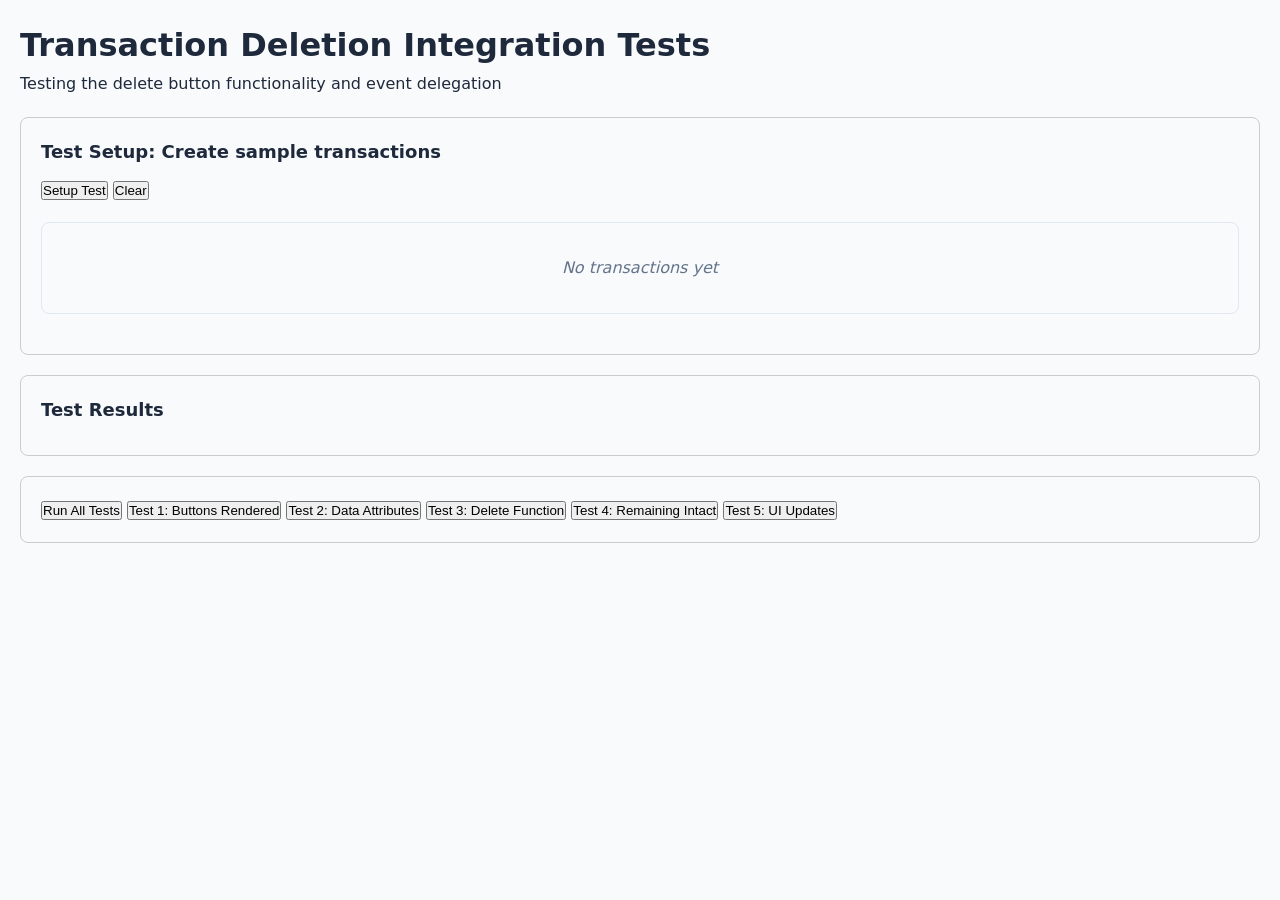
<file: tests/deletion.integration.test.html>
<!DOCTYPE html>
<html lang="en">
<head>
    <meta charset="UTF-8">
    <meta name="viewport" content="width=device-width, initial-scale=1.0">
    <title>Transaction Deletion Integration Tests</title>
    <link rel="stylesheet" href="../css/styles.css">
    <style>
        body {
            padding: 20px;
            font-family: system-ui;
        }
        .test-section {
            margin: 20px 0;
            padding: 20px;
            border: 1px solid #ccc;
            border-radius: 8px;
        }
        .test-title {
            font-weight: bold;
            font-size: 18px;
            margin-bottom: 10px;
        }
        .test-result {
            padding: 10px;
            margin: 10px 0;
            border-radius: 4px;
        }
        .test-pass {
            background-color: #d4edda;
            color: #155724;
            border: 1px solid #c3e6cb;
        }
        .test-fail {
            background-color: #f8d7da;
            color: #721c24;
            border: 1px solid #f5c6cb;
        }
        #transaction-list {
            margin: 20px 0;
        }
        .transactions__item {
            display: flex;
            justify-content: space-between;
            align-items: center;
            padding: 12px;
            border-bottom: 1px solid #e2e8f0;
            background: #f8fafc;
            margin: 5px 0;
        }
        .transactions__item-info {
            flex: 1;
        }
        .transactions__item-delete {
            display: flex;
            align-items: center;
            justify-content: center;
            width: 36px;
            height: 36px;
            padding: 0;
            background-color: transparent;
            border: 1px solid #e2e8f0;
            border-radius: 4px;
            cursor: pointer;
            margin-left: 10px;
        }
        .transactions__item-delete:hover {
            background-color: #ef4444;
            color: white;
            border-color: #ef4444;
        }
    </style>
</head>
<body>
    <h1>Transaction Deletion Integration Tests</h1>
    <p>Testing the delete button functionality and event delegation</p>

    <div class="test-section">
        <div class="test-title">Test Setup: Create sample transactions</div>
        <button onclick="setupTest()">Setup Test</button>
        <button onclick="clearTest()">Clear</button>
        <ul id="transaction-list" class="transactions__list" role="list">
            <li class="transactions__empty">No transactions yet</li>
        </ul>
    </div>

    <div class="test-section">
        <div class="test-title">Test Results</div>
        <div id="results"></div>
    </div>

    <script>
        // State for testing
        let state = {
            transactions: []
        };

        // Generate unique IDs
        function generateId() {
            return Date.now().toString(36) + Math.random().toString(36).substr(2);
        }

        // Render transaction list
        function renderTransactionList() {
            const listEl = document.getElementById('transaction-list');
            if (!listEl) return;

            const transactions = state.transactions;

            if (transactions.length === 0) {
                listEl.innerHTML = '<li class="transactions__empty">No transactions yet. Add your first expense above!</li>';
                return;
            }

            const html = transactions.map(function(transaction) {
                return (
                    '<li class="transactions__item" data-id="' + transaction.id + '">' +
                        '<div class="transactions__item-info">' +
                            '<div class="transactions__item-name">' + transaction.name + '</div>' +
                            '<div class="transactions__item-meta">' +
                                '<span class="transactions__item-category">' + transaction.category + '</span>' +
                            '</div>' +
                        '</div>' +
                        '<span class="transactions__item-amount">$' + transaction.amount.toFixed(2) + '</span>' +
                        '<button class="transactions__item-delete" aria-label="Delete transaction" data-id="' + transaction.id + '">' +
                            '✕' +
                        '</button>' +
                    '</li>'
                );
            }).join('');

            listEl.innerHTML = html;
        }

        // Add transaction
        function addTransaction(name, amount, category) {
            const transaction = {
                id: generateId(),
                name: name,
                amount: amount,
                category: category,
                date: new Date().toISOString()
            };
            state.transactions.push(transaction);
            renderTransactionList();
            return transaction.id;
        }

        // Delete transaction
        function deleteTransaction(id) {
            const before = state.transactions.length;
            state.transactions = state.transactions.filter(function(transaction) {
                return transaction.id !== id;
            });
            const after = state.transactions.length;
            renderTransactionList();
            return before > after;
        }

        // Setup test
        function setupTest() {
            state.transactions = [];
            addTransaction('Coffee', 5.50, 'Food');
            addTransaction('Bus Ticket', 2.50, 'Transport');
            addTransaction('Movie', 12.00, 'Fun');
            logResult('✓ Setup: Created 3 transactions', true);
        }

        // Clear test
        function clearTest() {
            state.transactions = [];
            renderTransactionList();
            document.getElementById('results').innerHTML = '';
            logResult('✓ Clear: Cleared all transactions', true);
        }

        // Log result
        function logResult(message, passed) {
            const resultsDiv = document.getElementById('results');
            const resultDiv = document.createElement('div');
            resultDiv.className = 'test-result ' + (passed ? 'test-pass' : 'test-fail');
            resultDiv.textContent = message;
            resultsDiv.appendChild(resultDiv);
        }

        // Test 1: Verify delete buttons are rendered
        function testDeleteButtonsRendered() {
            setupTest();
            const deleteButtons = document.querySelectorAll('.transactions__item-delete');
            const passed = deleteButtons.length === 3;
            logResult((passed ? '✓' : '✗') + ' Test 1: Delete buttons rendered (' + deleteButtons.length + ' buttons)', passed);
        }

        // Test 2: Verify delete button has correct data attribute
        function testDeleteButtonDataAttribute() {
            const deleteButtons = document.querySelectorAll('.transactions__item-delete');
            let allValid = true;
            deleteButtons.forEach(function(btn) {
                if (!btn.getAttribute('data-id')) {
                    allValid = false;
                }
            });
            logResult((allValid ? '✓' : '✗') + ' Test 2: Delete buttons have data-id attribute', allValid);
        }

        // Test 3: Verify delete functionality
        function testDeleteFunctionality() {
            setupTest();
            const initialCount = state.transactions.length;
            const idToDelete = state.transactions[0].id;
            const deleted = deleteTransaction(idToDelete);
            const finalCount = state.transactions.length;
            const passed = deleted && initialCount === 3 && finalCount === 2;
            logResult((passed ? '✓' : '✗') + ' Test 3: Delete functionality (before: ' + initialCount + ', after: ' + finalCount + ')', passed);
        }

        // Test 4: Verify remaining transactions are intact
        function testRemainingTransactionsIntact() {
            setupTest();
            const originalTransactions = state.transactions.map(function(t) { return t.id; });
            deleteTransaction(state.transactions[1].id);
            const remaining = state.transactions.map(function(t) { return t.id; });
            const passed = remaining.length === 2 && remaining[0] === originalTransactions[0] && remaining[1] === originalTransactions[2];
            logResult((passed ? '✓' : '✗') + ' Test 4: Remaining transactions intact after deletion', passed);
        }

        // Test 5: Verify UI updates after deletion
        function testUIUpdatesAfterDeletion() {
            setupTest();
            const idToDelete = state.transactions[0].id;
            deleteTransaction(idToDelete);
            const listItems = document.querySelectorAll('.transactions__item');
            const deletedStillPresent = Array.from(listItems).some(function(li) {
                return li.getAttribute('data-id') === idToDelete;
            });
            const passed = !deletedStillPresent && listItems.length === 2;
            logResult((passed ? '✓' : '✗') + ' Test 5: UI updates after deletion', passed);
        }

        // Test 6: Verify event delegation works
        function testEventDelegation() {
            clearTest();
            setupTest();
            const listEl = document.getElementById('transaction-list');
            const deleteButton = document.querySelector('.transactions__item-delete');
            const idToDelete = deleteButton.getAttribute('data-id');
            
            // Simulate click
            const event = new MouseEvent('click', {
                bubbles: true,
                cancelable: true,
                view: window
            });
            deleteButton.dispatchEvent(event);
            
            // Check if transaction still exists
            const stillExists = state.transactions.some(function(t) { return t.id === idToDelete; });
            const passed = !stillExists;
            logResult((passed ? '✓' : '✗') + ' Test 6: Event delegation works (requires app.js listener)', passed);
        }

        // Run all tests
        function runAllTests() {
            document.getElementById('results').innerHTML = '';
            testDeleteButtonsRendered();
            testDeleteButtonDataAttribute();
            testDeleteFunctionality();
            testRemainingTransactionsIntact();
            testUIUpdatesAfterDeletion();
            // Note: Test 6 requires the actual app.js event listener
        }

        // Auto-run tests when page loads
        window.addEventListener('DOMContentLoaded', function() {
            console.log('Page loaded. Click "Run All Tests" or individual test buttons.');
        });
    </script>

    <div class="test-section">
        <button onclick="runAllTests()">Run All Tests</button>
        <button onclick="testDeleteButtonsRendered()">Test 1: Buttons Rendered</button>
        <button onclick="testDeleteButtonDataAttribute()">Test 2: Data Attributes</button>
        <button onclick="testDeleteFunctionality()">Test 3: Delete Function</button>
        <button onclick="testRemainingTransactionsIntact()">Test 4: Remaining Intact</button>
        <button onclick="testUIUpdatesAfterDeletion()">Test 5: UI Updates</button>
    </div>
</body>
</html>
</file>
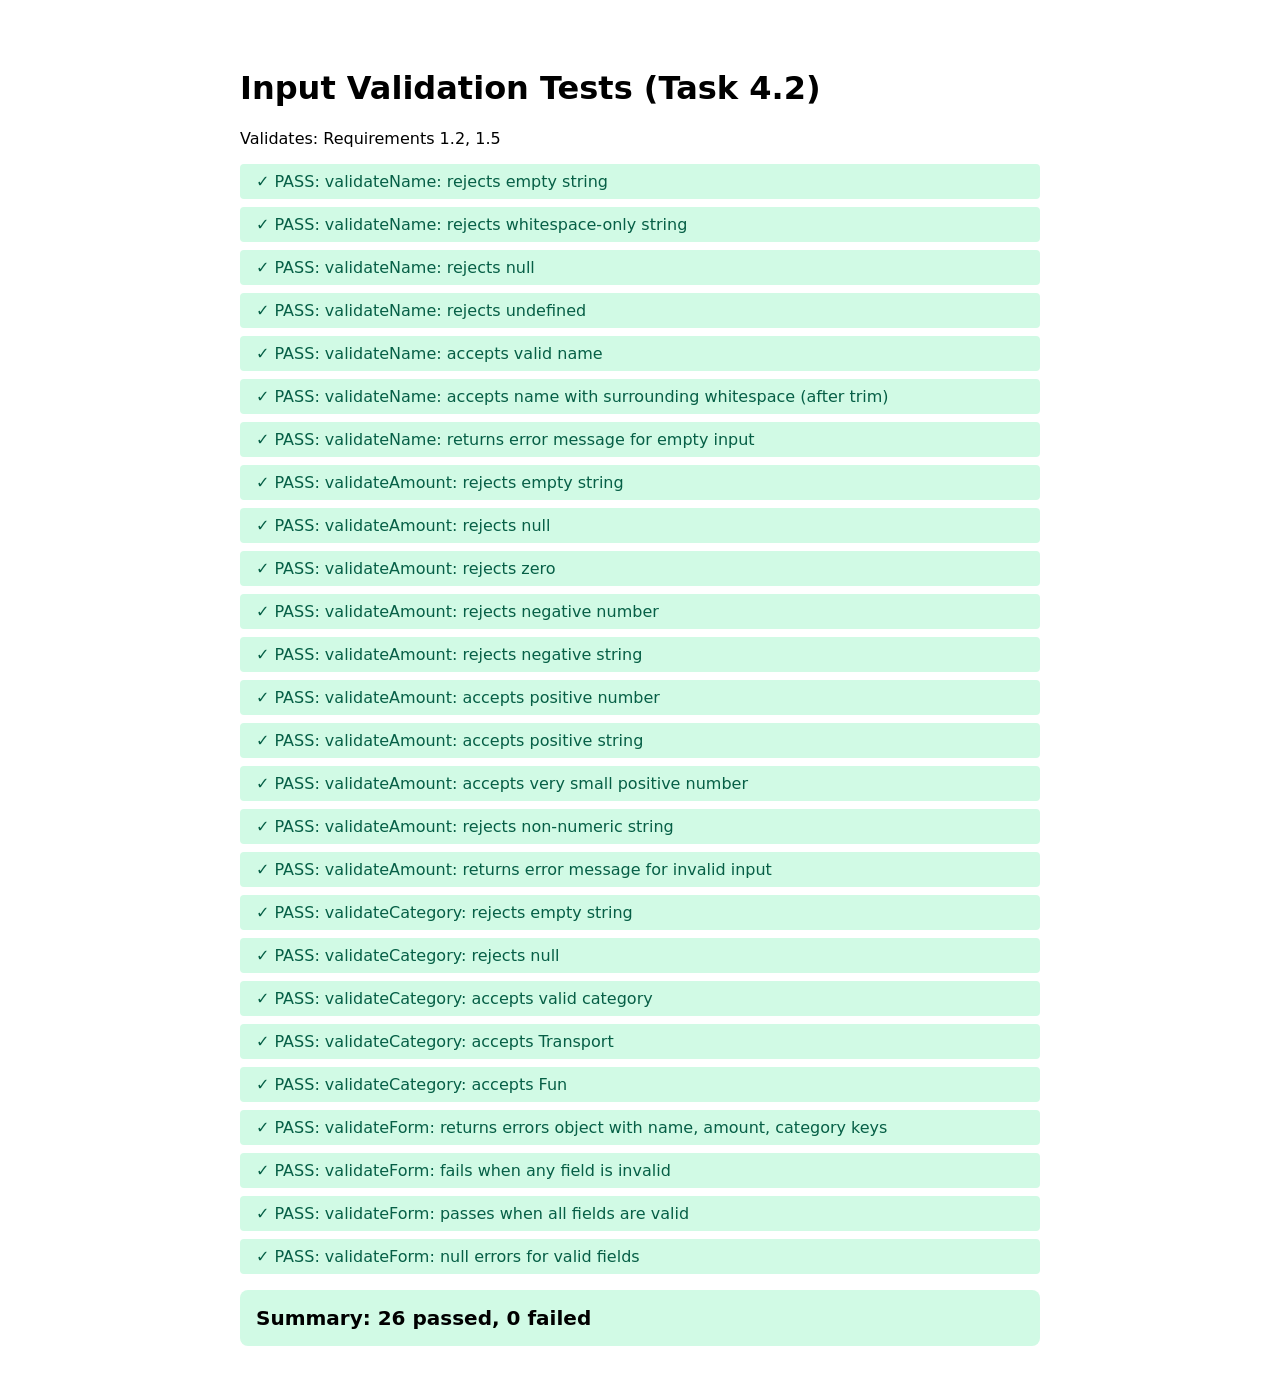
<file: tests/validation.test.html>
<!DOCTYPE html>
<html lang="en">
<head>
    <meta charset="UTF-8">
    <meta name="viewport" content="width=device-width, initial-scale=1.0">
    <title>Input Validation Tests</title>
    <style>
        body {
            font-family: system-ui, -apple-system, sans-serif;
            max-width: 800px;
            margin: 2rem auto;
            padding: 1rem;
        }
        .test-result {
            padding: 0.5rem 1rem;
            margin: 0.5rem 0;
            border-radius: 4px;
        }
        .pass {
            background-color: #d1fae5;
            color: #065f46;
        }
        .fail {
            background-color: #fee2e2;
            color: #991b1b;
        }
        .summary {
            font-size: 1.25rem;
            font-weight: bold;
            margin-top: 1rem;
            padding: 1rem;
            border-radius: 8px;
        }
        .summary.all-pass {
            background-color: #d1fae5;
        }
        .summary.has-failures {
            background-color: #fee2e2;
        }
    </style>
</head>
<body>
    <h1>Input Validation Tests (Task 4.2)</h1>
    <p>Validates: Requirements 1.2, 1.5</p>
    <div id="results"></div>
    
    <!-- Load the app.js module -->
    <script src="../js/app.js"></script>
    
    <script>
        // Simple test framework
        let passed = 0;
        let failed = 0;
        const resultsDiv = document.getElementById('results');
        
        function test(description, fn) {
            try {
                const result = fn();
                if (result === true) {
                    passed++;
                    resultsDiv.innerHTML += `<div class="test-result pass">✓ PASS: ${description}</div>`;
                } else {
                    failed++;
                    resultsDiv.innerHTML += `<div class="test-result fail">✗ FAIL: ${description}<br><small>${result}</small></div>`;
                }
            } catch (e) {
                failed++;
                resultsDiv.innerHTML += `<div class="test-result fail">✗ ERROR: ${description}<br><small>${e.message}</small></div>`;
            }
        }
        
        function assertEqual(actual, expected, message) {
            if (actual === expected) {
                return true;
            }
            return `${message || 'Assertion failed'}: expected ${JSON.stringify(expected)}, got ${JSON.stringify(actual)}`;
        }
        
        // ============================================
        // Tests for validateName (Requirement 1.2)
        // ============================================
        
        test('validateName: rejects empty string', function() {
            const result = ExpenseTracker.validateName('');
            return assertEqual(result.valid, false, 'Empty string should be invalid');
        });
        
        test('validateName: rejects whitespace-only string', function() {
            const result = ExpenseTracker.validateName('   ');
            return assertEqual(result.valid, false, 'Whitespace-only should be invalid');
        });
        
        test('validateName: rejects null', function() {
            const result = ExpenseTracker.validateName(null);
            return assertEqual(result.valid, false, 'null should be invalid');
        });
        
        test('validateName: rejects undefined', function() {
            const result = ExpenseTracker.validateName(undefined);
            return assertEqual(result.valid, false, 'undefined should be invalid');
        });
        
        test('validateName: accepts valid name', function() {
            const result = ExpenseTracker.validateName('Coffee');
            return assertEqual(result.valid, true, 'Valid name should be accepted');
        });
        
        test('validateName: accepts name with surrounding whitespace (after trim)', function() {
            const result = ExpenseTracker.validateName('  Coffee  ');
            return assertEqual(result.valid, true, 'Name with whitespace should be valid after trim');
        });
        
        test('validateName: returns error message for empty input', function() {
            const result = ExpenseTracker.validateName('');
            return assertEqual(result.message !== undefined, true, 'Should return error message');
        });
        
        // ============================================
        // Tests for validateAmount (Requirement 1.5)
        // ============================================
        
        test('validateAmount: rejects empty string', function() {
            const result = ExpenseTracker.validateAmount('');
            return assertEqual(result.valid, false, 'Empty string should be invalid');
        });
        
        test('validateAmount: rejects null', function() {
            const result = ExpenseTracker.validateAmount(null);
            return assertEqual(result.valid, false, 'null should be invalid');
        });
        
        test('validateAmount: rejects zero', function() {
            const result = ExpenseTracker.validateAmount(0);
            return assertEqual(result.valid, false, 'Zero should be invalid');
        });
        
        test('validateAmount: rejects negative number', function() {
            const result = ExpenseTracker.validateAmount(-5);
            return assertEqual(result.valid, false, 'Negative number should be invalid');
        });
        
        test('validateAmount: rejects negative string', function() {
            const result = ExpenseTracker.validateAmount('-10.50');
            return assertEqual(result.valid, false, 'Negative string should be invalid');
        });
        
        test('validateAmount: accepts positive number', function() {
            const result = ExpenseTracker.validateAmount(10.50);
            return assertEqual(result.valid, true, 'Positive number should be valid');
        });
        
        test('validateAmount: accepts positive string', function() {
            const result = ExpenseTracker.validateAmount('10.50');
            return assertEqual(result.valid, true, 'Positive string should be valid');
        });
        
        test('validateAmount: accepts very small positive number', function() {
            const result = ExpenseTracker.validateAmount(0.01);
            return assertEqual(result.valid, true, '0.01 should be valid');
        });
        
        test('validateAmount: rejects non-numeric string', function() {
            const result = ExpenseTracker.validateAmount('abc');
            return assertEqual(result.valid, false, 'Non-numeric string should be invalid');
        });
        
        test('validateAmount: returns error message for invalid input', function() {
            const result = ExpenseTracker.validateAmount(-5);
            return assertEqual(result.message !== undefined, true, 'Should return error message');
        });
        
        // ============================================
        // Tests for validateCategory (Requirement 1.2)
        // ============================================
        
        test('validateCategory: rejects empty string', function() {
            const result = ExpenseTracker.validateCategory('');
            return assertEqual(result.valid, false, 'Empty string should be invalid');
        });
        
        test('validateCategory: rejects null', function() {
            const result = ExpenseTracker.validateCategory(null);
            return assertEqual(result.valid, false, 'null should be invalid');
        });
        
        test('validateCategory: accepts valid category', function() {
            const result = ExpenseTracker.validateCategory('Food');
            return assertEqual(result.valid, true, 'Valid category should be accepted');
        });
        
        test('validateCategory: accepts Transport', function() {
            const result = ExpenseTracker.validateCategory('Transport');
            return assertEqual(result.valid, true, 'Transport should be valid');
        });
        
        test('validateCategory: accepts Fun', function() {
            const result = ExpenseTracker.validateCategory('Fun');
            return assertEqual(result.valid, true, 'Fun should be valid');
        });
        
        // ============================================
        // Tests for validateForm (combined validation)
        // ============================================
        
        test('validateForm: returns errors object with name, amount, category keys', function() {
            const result = ExpenseTracker.validateForm('', '', '');
            return assertEqual(
                result.errors.name !== undefined && 
                result.errors.amount !== undefined && 
                result.errors.category !== undefined, 
                true, 
                'Should have all error keys'
            );
        });
        
        test('validateForm: fails when any field is invalid', function() {
            const result = ExpenseTracker.validateForm('Test', '', 'Food');
            return assertEqual(result.valid, false, 'Should fail with missing amount');
        });
        
        test('validateForm: passes when all fields are valid', function() {
            const result = ExpenseTracker.validateForm('Coffee', 5.50, 'Food');
            return assertEqual(result.valid, true, 'Should pass with all valid fields');
        });
        
        test('validateForm: null errors for valid fields', function() {
            const result = ExpenseTracker.validateForm('Coffee', 5.50, 'Food');
            return assertEqual(
                result.errors.name === null && 
                result.errors.amount === null && 
                result.errors.category === null, 
                true, 
                'Valid fields should have null errors'
            );
        });
        
        // Print summary
        const summaryClass = failed === 0 ? 'all-pass' : 'has-failures';
        resultsDiv.innerHTML += `
            <div class="summary ${summaryClass}">
                Summary: ${passed} passed, ${failed} failed
            </div>
        `;
        
        // Log to console as well
        console.log(`Tests complete: ${passed} passed, ${failed} failed`);
    </script>
</body>
</html>
</file>
<file: css/styles.css>
﻿/* ===================================
   Expense Tracker - Mobile-First CSS
   =================================== */

/* ===================================
   CSS Custom Properties (Variables)
   =================================== */

:root {
    /* Light Theme Colors (Default) */
    --color-primary: #2563eb;
    --color-primary-hover: #1d4ed8;
    --color-primary-active: #1e40af;
    --color-secondary: #64748b;
    --color-accent: #f59e0b;
    --color-success: #22c55e;
    --color-danger: #ef4444;
    --color-danger-hover: #dc2626;
    --color-warning: #f59e0b;
    --color-warning-bg: #fef3c7;
    
    /* Background Colors */
    --color-bg: #f8fafc;
    --color-bg-secondary: #ffffff;
    --color-bg-tertiary: #f1f5f9;
    
    /* Text Colors */
    --color-text: #1e293b;
    --color-text-secondary: #64748b;
    --color-text-muted: #94a3b8;
    
    /* Border Colors */
    --color-border: #e2e8f0;
    --color-border-focus: #2563eb;
    
    /* Chart Colors */
    --chart-food: #22c55e;
    --chart-transport: #3b82f6;
    --chart-fun: #f59e0b;
    --chart-custom-1: #8b5cf6;
    --chart-custom-2: #ec4899;
    --chart-custom-3: #14b8a6;
    --chart-custom-4: #f97316;
    --chart-custom-5: #06b6d4;
    
    /* Spacing Scale */
    --spacing-xs: 0.25rem;
    --spacing-sm: 0.5rem;
    --spacing-md: 1rem;
    --spacing-lg: 1.5rem;
    --spacing-xl: 2rem;
    --spacing-2xl: 3rem;
    
    /* Typography */
    --font-family: system-ui, -apple-system, BlinkMacSystemFont, 'Segoe UI', Roboto, 'Helvetica Neue', Arial, sans-serif;
    --font-size-xs: 0.75rem;
    --font-size-sm: 0.875rem;
    --font-size-base: 1rem;
    --font-size-lg: 1.125rem;
    --font-size-xl: 1.25rem;
    --font-size-2xl: 1.5rem;
    --font-size-3xl: 2rem;
    --font-weight-normal: 400;
    --font-weight-medium: 500;
    --font-weight-semibold: 600;
    --font-weight-bold: 700;
    --line-height: 1.6;
    
    /* Border Radius */
    --radius-sm: 0.25rem;
    --radius-md: 0.5rem;
    --radius-lg: 0.75rem;
    --radius-xl: 1rem;
    --radius-full: 9999px;
    
    /* Shadows */
    --shadow-sm: 0 1px 2px 0 rgb(0 0 0 / 0.05);
    --shadow-md: 0 4px 6px -1px rgb(0 0 0 / 0.1), 0 2px 4px -2px rgb(0 0 0 / 0.1);
    --shadow-lg: 0 10px 15px -3px rgb(0 0 0 / 0.1), 0 4px 6px -4px rgb(0 0 0 / 0.1);
    
    /* Transitions */
    --transition-fast: 150ms ease;
    --transition-normal: 200ms ease;
    --transition-slow: 300ms ease;
    --transition-theme: color 0.3s ease, background-color 0.3s ease, border-color 0.3s ease, box-shadow 0.3s ease;
    
    /* Z-index Scale */
    --z-dropdown: 100;
    --z-modal: 200;
    --z-tooltip: 300;
}

/* Dark Theme Colors */
[data-theme="dark"] {
    --color-primary: #3b82f6;
    --color-primary-hover: #60a5fa;
    --color-primary-active: #2563eb;
    --color-secondary: #94a3b8;
    --color-accent: #fbbf24;
    --color-success: #4ade80;
    --color-danger: #f87171;
    --color-danger-hover: #ef4444;
    --color-warning: #fbbf24;
    --color-warning-bg: #78350f;
    
    /* Background Colors */
    --color-bg: #0f172a;
    --color-bg-secondary: #1e293b;
    --color-bg-tertiary: #334155;
    
    /* Text Colors */
    --color-text: #f1f5f9;
    --color-text-secondary: #cbd5e1;
    --color-text-muted: #64748b;
    
    /* Border Colors */
    --color-border: #334155;
    --color-border-focus: #3b82f6;
    
    /* Chart Colors (slightly adjusted for dark mode) */
    --chart-food: #4ade80;
    --chart-transport: #60a5fa;
    --chart-fun: #fbbf24;
    --chart-custom-1: #a78bfa;
    --chart-custom-2: #f472b6;
    --chart-custom-3: #2dd4bf;
    --chart-custom-4: #fb923c;
    --chart-custom-5: #22d3ee;
    
    /* Shadows (darker for dark mode) */
    --shadow-sm: 0 1px 2px 0 rgb(0 0 0 / 0.3);
    --shadow-md: 0 4px 6px -1px rgb(0 0 0 / 0.4), 0 2px 4px -2px rgb(0 0 0 / 0.3);
    --shadow-lg: 0 10px 15px -3px rgb(0 0 0 / 0.5), 0 4px 6px -4px rgb(0 0 0 / 0.4);
}

/* ===================================
   CSS Reset & Base Styles
   =================================== */

*,
*::before,
*::after {
    margin: 0;
    padding: 0;
    box-sizing: border-box;
}

html {
    font-size: 16px;
    -webkit-text-size-adjust: 100%;
}

body {
    font-family: var(--font-family);
    font-size: var(--font-size-base);
    line-height: var(--line-height);
    color: var(--color-text);
    background-color: var(--color-bg);
    min-height: 100vh;
    transition: var(--transition-theme);
    -webkit-font-smoothing: antialiased;
    -moz-osx-font-smoothing: grayscale;
}

/* Visually hidden class for accessibility */
.visually-hidden {
    position: absolute;
    width: 1px;
    height: 1px;
    padding: 0;
    margin: -1px;
    overflow: hidden;
    clip: rect(0, 0, 0, 0);
    white-space: nowrap;
    border: 0;
}

[hidden] {
    display: none !important;
}

/* ===================================
   Header Styles
   =================================== */

.header {
    display: flex;
    justify-content: space-between;
    align-items: center;
    padding: var(--spacing-md);
    background-color: var(--color-bg-secondary);
    border-bottom: 1px solid var(--color-border);
    position: sticky;
    top: 0;
    z-index: var(--z-dropdown);
    transition: var(--transition-theme);
}

.header__title {
    font-size: var(--font-size-xl);
    font-weight: var(--font-weight-bold);
    color: var(--color-text);
    transition: var(--transition-theme);
}

/* Theme Toggle Button */
.theme-toggle {
    display: flex;
    align-items: center;
    justify-content: center;
    width: 44px;
    height: 44px;
    padding: 0;
    background-color: var(--color-bg-tertiary);
    border: 1px solid var(--color-border);
    border-radius: var(--radius-md);
    cursor: pointer;
    transition: var(--transition-fast);
}

.theme-toggle:hover {
    background-color: var(--color-border);
}

.theme-toggle:active {
    transform: scale(0.95);
}

.theme-toggle__icon {
    font-size: var(--font-size-xl);
    line-height: 1;
}

/* Sun icon for dark mode */
[data-theme="dark"] .theme-toggle__icon {
    content: "☀️";
}

/* ===================================
   Main Content Area
   =================================== */

.main {
    padding: var(--spacing-md);
    max-width: 800px;
    margin: 0 auto;
}

/* ===================================
   Balance Section
   =================================== */

.balance {
    background-color: var(--color-bg-secondary);
    border-radius: var(--radius-lg);
    padding: var(--spacing-lg);
    margin-bottom: var(--spacing-lg);
    box-shadow: var(--shadow-md);
    transition: var(--transition-theme);
}

.balance__total {
    display: flex;
    flex-direction: column;
    align-items: center;
    margin-bottom: var(--spacing-lg);
    padding-bottom: var(--spacing-lg);
    border-bottom: 1px solid var(--color-border);
}

.balance__label {
    font-size: var(--font-size-sm);
    color: var(--color-text-secondary);
    text-transform: uppercase;
    letter-spacing: 0.05em;
    margin-bottom: var(--spacing-xs);
    transition: var(--transition-theme);
}

.balance__amount {
    font-size: var(--font-size-3xl);
    font-weight: var(--font-weight-bold);
    color: var(--color-primary);
    transition: var(--transition-theme);
}

.balance__limit-header {
    display: flex;
    justify-content: space-between;
    align-items: center;
    margin-bottom: var(--spacing-sm);
}

.balance__limit-label {
    font-size: var(--font-size-sm);
    color: var(--color-text-secondary);
    font-weight: var(--font-weight-medium);
    transition: var(--transition-theme);
}

.balance__limit-btn {
    padding: var(--spacing-xs) var(--spacing-sm);
    font-size: var(--font-size-xs);
    font-weight: var(--font-weight-medium);
    color: var(--color-primary);
    background-color: transparent;
    border: 1px solid var(--color-primary);
    border-radius: var(--radius-sm);
    cursor: pointer;
    transition: var(--transition-fast);
    min-height: 32px;
}

.balance__limit-btn:hover {
    background-color: var(--color-primary);
    color: white;
}

.balance__limit-display {
    margin-top: var(--spacing-md);
}

.balance__limit-value {
    font-size: var(--font-size-lg);
    font-weight: var(--font-weight-semibold);
    color: var(--color-text);
    transition: var(--transition-theme);
}

/* Progress Bar */
.balance__progress {
    width: 100%;
    height: 8px;
    background-color: var(--color-bg-tertiary);
    border-radius: var(--radius-full);
    margin-top: var(--spacing-sm);
    overflow: hidden;
    transition: var(--transition-theme);
}

.balance__progress-bar {
    height: 100%;
    background-color: var(--color-primary);
    border-radius: var(--radius-full);
    transition: width var(--transition-slow), background-color var(--transition-slow);
}

/* Warning state for progress bar */
.balance__progress-bar--warning {
    background-color: var(--color-warning);
}

.balance__progress-bar--danger {
    background-color: var(--color-danger);
}

/* Warning indicator */
.balance__warning {
    display: inline-flex;
    align-items: center;
    gap: var(--spacing-xs);
    margin-top: var(--spacing-sm);
    padding: var(--spacing-xs) var(--spacing-sm);
    font-size: var(--font-size-sm);
    font-weight: var(--font-weight-medium);
    color: var(--color-danger);
    background-color: var(--color-warning-bg);
    border-radius: var(--radius-sm);
    transition: var(--transition-theme);
}

/* ===================================
   Form Styles
   =================================== */

.form-section {
    background-color: var(--color-bg-secondary);
    border-radius: var(--radius-lg);
    padding: var(--spacing-lg);
    margin-bottom: var(--spacing-lg);
    box-shadow: var(--shadow-md);
    transition: var(--transition-theme);
}

.form {
    display: flex;
    flex-direction: column;
    gap: var(--spacing-md);
}

.form__group {
    display: flex;
    flex-direction: column;
    gap: var(--spacing-xs);
}

.form__label {
    font-size: var(--font-size-sm);
    font-weight: var(--font-weight-medium);
    color: var(--color-text);
    transition: var(--transition-theme);
}

.form__input,
.form__select {
    width: 100%;
    min-height: 44px;
    padding: var(--spacing-sm) var(--spacing-md);
    font-family: var(--font-family);
    font-size: var(--font-size-base);
    color: var(--color-text);
    background-color: var(--color-bg);
    border: 1px solid var(--color-border);
    border-radius: var(--radius-md);
    transition: var(--transition-fast);
    -webkit-appearance: none;
    appearance: none;
}

.form__input::placeholder {
    color: var(--color-text-muted);
}

.form__input:hover,
.form__select:hover {
    border-color: var(--color-text-muted);
}

.form__input:focus,
.form__select:focus {
    outline: none;
    border-color: var(--color-border-focus);
    box-shadow: 0 0 0 3px rgba(37, 99, 235, 0.15);
}

/* Remove number input spinners */
.form__input[type="number"]::-webkit-inner-spin-button,
.form__input[type="number"]::-webkit-outer-spin-button {
    -webkit-appearance: none;
    margin: 0;
}

.form__input[type="number"] {
    -moz-appearance: textfield;
}

/* Select dropdown styling */
.form__select {
    background-image: url("data:image/svg+xml,%3Csvg xmlns='http://www.w3.org/2000/svg' width='16' height='16' viewBox='0 0 24 24' fill='none' stroke='%2364748b' stroke-width='2' stroke-linecap='round' stroke-linejoin='round'%3E%3Cpolyline points='6 9 12 15 18 9'%3E%3C/polyline%3E%3C/svg%3E");
    background-repeat: no-repeat;
    background-position: right var(--spacing-sm) center;
    padding-right: var(--spacing-xl);
    cursor: pointer;
}

[data-theme="dark"] .form__select {
    background-image: url("data:image/svg+xml,%3Csvg xmlns='http://www.w3.org/2000/svg' width='16' height='16' viewBox='0 0 24 24' fill='none' stroke='%2394a3b8' stroke-width='2' stroke-linecap='round' stroke-linejoin='round'%3E%3Cpolyline points='6 9 12 15 18 9'%3E%3C/polyline%3E%3C/svg%3E");
}

/* Validation error message */
.form__error {
    font-size: var(--font-size-xs);
    color: var(--color-danger);
    margin-top: var(--spacing-xs);
    transition: var(--transition-theme);
}

/* Input error state */
.form__input--error,
.form__select--error {
    border-color: var(--color-danger);
}

.form__input--error:focus,
.form__select--error:focus {
    box-shadow: 0 0 0 3px rgba(239, 68, 68, 0.15);
}

/* Submit Button */
.form__submit {
    width: 100%;
    min-height: 48px;
    padding: var(--spacing-sm) var(--spacing-lg);
    font-family: var(--font-family);
    font-size: var(--font-size-base);
    font-weight: var(--font-weight-semibold);
    color: white;
    background-color: var(--color-primary);
    border: none;
    border-radius: var(--radius-md);
    cursor: pointer;
    transition: var(--transition-fast);
}

.form__submit:hover {
    background-color: var(--color-primary-hover);
}

.form__submit:active {
    background-color: var(--color-primary-active);
    transform: scale(0.98);
}

.form__submit:disabled {
    opacity: 0.6;
    cursor: not-allowed;
}

/* ===================================
   Custom Category Section
   =================================== */

.category-section {
    background-color: var(--color-bg-secondary);
    border-radius: var(--radius-lg);
    padding: var(--spacing-lg);
    margin-bottom: var(--spacing-lg);
    box-shadow: var(--shadow-md);
    transition: var(--transition-theme);
}

.category-add {
    display: flex;
    flex-direction: column;
    gap: var(--spacing-sm);
}

.category-add__input {
    flex: 1;
    min-height: 44px;
    padding: var(--spacing-sm) var(--spacing-md);
    font-family: var(--font-family);
    font-size: var(--font-size-base);
    color: var(--color-text);
    background-color: var(--color-bg);
    border: 1px solid var(--color-border);
    border-radius: var(--radius-md);
    transition: var(--transition-fast);
}

.category-add__input::placeholder {
    color: var(--color-text-muted);
}

.category-add__input:focus {
    outline: none;
    border-color: var(--color-border-focus);
    box-shadow: 0 0 0 3px rgba(37, 99, 235, 0.15);
}

.category-add__btn {
    min-height: 44px;
    padding: var(--spacing-sm) var(--spacing-md);
    font-family: var(--font-family);
    font-size: var(--font-size-sm);
    font-weight: var(--font-weight-medium);
    color: var(--color-primary);
    background-color: transparent;
    border: 1px solid var(--color-primary);
    border-radius: var(--radius-md);
    cursor: pointer;
    transition: var(--transition-fast);
}

.category-add__btn:hover {
    background-color: var(--color-primary);
    color: white;
}

.category-add__btn:disabled {
    opacity: 0.6;
    cursor: not-allowed;
}

.category-add__warning {
    font-size: var(--font-size-sm);
    color: var(--color-warning);
    margin-top: var(--spacing-xs);
    transition: var(--transition-theme);
}

/* ===================================
   Sort Controls
   =================================== */

.sort-section {
    display: flex;
    align-items: center;
    gap: var(--spacing-sm);
    margin-bottom: var(--spacing-md);
}

.sort__label {
    font-size: var(--font-size-sm);
    font-weight: var(--font-weight-medium);
    color: var(--color-text-secondary);
    transition: var(--transition-theme);
}

.sort__select {
    flex: 1;
    min-height: 40px;
    padding: var(--spacing-xs) var(--spacing-md);
    padding-right: var(--spacing-xl);
    font-family: var(--font-family);
    font-size: var(--font-size-sm);
    color: var(--color-text);
    background-color: var(--color-bg-secondary);
    border: 1px solid var(--color-border);
    border-radius: var(--radius-md);
    cursor: pointer;
    transition: var(--transition-fast);
    -webkit-appearance: none;
    appearance: none;
    background-image: url("data:image/svg+xml,%3Csvg xmlns='http://www.w3.org/2000/svg' width='16' height='16' viewBox='0 0 24 24' fill='none' stroke='%2364748b' stroke-width='2' stroke-linecap='round' stroke-linejoin='round'%3E%3Cpolyline points='6 9 12 15 18 9'%3E%3C/polyline%3E%3C/svg%3E");
    background-repeat: no-repeat;
    background-position: right var(--spacing-sm) center;
}

[data-theme="dark"] .sort__select {
    background-image: url("data:image/svg+xml,%3Csvg xmlns='http://www.w3.org/2000/svg' width='16' height='16' viewBox='0 0 24 24' fill='none' stroke='%2394a3b8' stroke-width='2' stroke-linecap='round' stroke-linejoin='round'%3E%3Cpolyline points='6 9 12 15 18 9'%3E%3C/polyline%3E%3C/svg%3E");
}

.sort__select:focus {
    outline: none;
    border-color: var(--color-border-focus);
    box-shadow: 0 0 0 3px rgba(37, 99, 235, 0.15);
}

/* ===================================
   Transaction List
   =================================== */

.transactions {
    background-color: var(--color-bg-secondary);
    border-radius: var(--radius-lg);
    padding: var(--spacing-lg);
    margin-bottom: var(--spacing-lg);
    box-shadow: var(--shadow-md);
    transition: var(--transition-theme);
}

.transactions__header {
    display: flex;
    flex-wrap: wrap;
    align-items: center;
    justify-content: space-between;
    gap: var(--spacing-sm) var(--spacing-md);
    margin-bottom: var(--spacing-md);
}

.transactions__header .transactions__title {
    margin-bottom: 0;
}

.transactions__demo-btn {
    min-height: 36px;
    padding: var(--spacing-xs) var(--spacing-md);
    font-family: var(--font-family);
    font-size: var(--font-size-sm);
    font-weight: var(--font-weight-medium);
    color: var(--color-text-muted);
    background-color: transparent;
    border: 1px solid var(--color-border);
    border-radius: var(--radius-md);
    cursor: pointer;
    white-space: nowrap;
    transition: var(--transition-fast);
}

.transactions__demo-btn:hover {
    color: var(--color-primary);
    border-color: var(--color-primary);
}

.transactions__title {
    font-size: var(--font-size-lg);
    font-weight: var(--font-weight-semibold);
    color: var(--color-text);
    margin-bottom: var(--spacing-md);
    transition: var(--transition-theme);
}

.transactions__list {
    list-style: none;
    max-height: 400px;
    overflow-y: auto;
    border: 1px solid var(--color-border);
    border-radius: var(--radius-md);
    transition: var(--transition-theme);
}

/* Custom scrollbar */
.transactions__list::-webkit-scrollbar {
    width: 8px;
}

.transactions__list::-webkit-scrollbar-track {
    background: var(--color-bg-tertiary);
    border-radius: var(--radius-sm);
}

.transactions__list::-webkit-scrollbar-thumb {
    background: var(--color-secondary);
    border-radius: var(--radius-sm);
}

.transactions__list::-webkit-scrollbar-thumb:hover {
    background: var(--color-text-muted);
}

/* Transaction item */
.transactions__item {
    display: flex;
    justify-content: space-between;
    align-items: center;
    padding: var(--spacing-md);
    border-bottom: 1px solid var(--color-border);
    transition: var(--transition-fast);
}

.transactions__item:last-child {
    border-bottom: none;
}

.transactions__item:hover {
    background-color: var(--color-bg-tertiary);
}

.transactions__item-info {
    flex: 1;
    min-width: 0;
}

.transactions__item-name {
    font-weight: var(--font-weight-medium);
    color: var(--color-text);
    word-break: break-word;
    transition: var(--transition-theme);
}

.transactions__item-meta {
    display: flex;
    flex-wrap: wrap;
    gap: var(--spacing-xs);
    margin-top: var(--spacing-xs);
    font-size: var(--font-size-sm);
    color: var(--color-text-secondary);
    transition: var(--transition-theme);
}

.transactions__item-category {
    display: inline-block;
    padding: var(--spacing-xs) var(--spacing-sm);
    font-size: var(--font-size-xs);
    font-weight: var(--font-weight-medium);
    color: var(--color-primary);
    background-color: rgba(37, 99, 235, 0.1);
    border-radius: var(--radius-sm);
    transition: var(--transition-theme);
}

[data-theme="dark"] .transactions__item-category {
    background-color: rgba(59, 130, 246, 0.2);
}

.transactions__item-date {
    font-size: var(--font-size-xs);
    color: var(--color-text-muted);
}

.transactions__item-amount {
    font-size: var(--font-size-lg);
    font-weight: var(--font-weight-semibold);
    color: var(--color-text);
    margin-left: var(--spacing-md);
    white-space: nowrap;
    transition: var(--transition-theme);
}

.transactions__item-delete {
    display: flex;
    align-items: center;
    justify-content: center;
    width: 36px;
    height: 36px;
    margin-left: var(--spacing-sm);
    padding: 0;
    font-size: var(--font-size-sm);
    color: var(--color-text-muted);
    background-color: transparent;
    border: 1px solid var(--color-border);
    border-radius: var(--radius-sm);
    cursor: pointer;
    transition: var(--transition-fast);
}

.transactions__item-delete:hover {
    color: white;
    background-color: var(--color-danger);
    border-color: var(--color-danger);
}

.transactions__item-delete:active {
    transform: scale(0.95);
}

/* Empty state */
.transactions__empty {
    padding: var(--spacing-xl);
    text-align: center;
    color: var(--color-text-secondary);
    font-style: italic;
    transition: var(--transition-theme);
}

/* ===================================
   Monthly Summary Section
   =================================== */

.monthly-summary {
    background-color: var(--color-bg-secondary);
    border-radius: var(--radius-lg);
    padding: var(--spacing-lg);
    margin-bottom: var(--spacing-lg);
    box-shadow: var(--shadow-md);
    transition: var(--transition-theme);
}

.monthly-summary__title {
    font-size: var(--font-size-lg);
    font-weight: var(--font-weight-semibold);
    color: var(--color-text);
    margin-bottom: var(--spacing-md);
    transition: var(--transition-theme);
}

.monthly-summary__controls {
    display: flex;
    align-items: center;
    gap: var(--spacing-sm);
    margin-bottom: var(--spacing-md);
}

.monthly-summary__label {
    font-size: var(--font-size-sm);
    font-weight: var(--font-weight-medium);
    color: var(--color-text-secondary);
    transition: var(--transition-theme);
}

.monthly-summary__select {
    flex: 1;
    min-height: 44px;
    padding: var(--spacing-sm) var(--spacing-md);
    font-family: var(--font-family);
    font-size: var(--font-size-base);
    color: var(--color-text);
    background-color: var(--color-bg);
    border: 1px solid var(--color-border);
    border-radius: var(--radius-md);
    cursor: pointer;
    transition: var(--transition-fast);
}

.monthly-summary__select:focus {
    outline: none;
    border-color: var(--color-border-focus);
    box-shadow: 0 0 0 3px rgba(37, 99, 235, 0.15);
}

.monthly-summary__content {
    border-top: 1px solid var(--color-border);
    padding-top: var(--spacing-md);
}

.monthly-summary__total {
    display: flex;
    justify-content: space-between;
    align-items: center;
    margin-bottom: var(--spacing-md);
}

.monthly-summary__total-label {
    font-size: var(--font-size-sm);
    font-weight: var(--font-weight-medium);
    color: var(--color-text-secondary);
    transition: var(--transition-theme);
}

.monthly-summary__total-amount {
    font-size: var(--font-size-xl);
    font-weight: var(--font-weight-bold);
    color: var(--color-primary);
    transition: var(--transition-theme);
}

.monthly-summary__breakdown {
    display: flex;
    flex-direction: column;
    gap: var(--spacing-sm);
}

.monthly-summary__breakdown-item {
    display: flex;
    justify-content: space-between;
    align-items: center;
    padding: var(--spacing-sm) 0;
    border-bottom: 1px solid var(--color-border);
}

.monthly-summary__breakdown-item:last-child {
    border-bottom: none;
}

.monthly-summary__breakdown-category {
    font-size: var(--font-size-sm);
    color: var(--color-text);
    transition: var(--transition-theme);
}

.monthly-summary__breakdown-amount {
    font-size: var(--font-size-sm);
    font-weight: var(--font-weight-medium);
    color: var(--color-text-secondary);
    transition: var(--transition-theme);
}

.monthly-summary__empty {
    text-align: center;
    color: var(--color-text-muted);
    font-style: italic;
    padding: var(--spacing-md) 0;
    transition: var(--transition-theme);
}

/* ===================================
   Pie Chart Section
   =================================== */

.chart-section {
    background-color: var(--color-bg-secondary);
    border-radius: var(--radius-lg);
    padding: var(--spacing-lg);
    margin-bottom: var(--spacing-lg);
    box-shadow: var(--shadow-md);
    transition: var(--transition-theme);
}

.chart-section__title {
    font-size: var(--font-size-lg);
    font-weight: var(--font-weight-semibold);
    color: var(--color-text);
    margin-bottom: var(--spacing-md);
    transition: var(--transition-theme);
}

.chart-container {
    display: flex;
    justify-content: center;
    align-items: center;
    width: 100%;
    max-width: 400px;
    margin: 0 auto;
    aspect-ratio: 1;
}

.chart-container canvas {
    max-width: 100%;
    max-height: 100%;
}

/* Chart fallback */
.chart-fallback {
    text-align: center;
    padding: var(--spacing-lg);
    color: var(--color-text-secondary);
    transition: var(--transition-theme);
}

.chart-fallback p {
    margin-bottom: var(--spacing-md);
}

.chart-fallback__list {
    list-style: none;
    display: flex;
    flex-direction: column;
    gap: var(--spacing-sm);
}

.chart-fallback__item {
    display: flex;
    justify-content: space-between;
    padding: var(--spacing-sm) var(--spacing-md);
    background-color: var(--color-bg-tertiary);
    border-radius: var(--radius-sm);
    transition: var(--transition-theme);
}

/* ===================================
   Modal Styles
   =================================== */

.modal {
    position: fixed;
    top: 0;
    left: 0;
    right: 0;
    bottom: 0;
    display: flex;
    align-items: center;
    justify-content: center;
    background-color: rgba(0, 0, 0, 0.5);
    z-index: var(--z-modal);
    padding: var(--spacing-md);
    animation: fadeIn var(--transition-normal);
}

@keyframes fadeIn {
    from {
        opacity: 0;
    }
    to {
        opacity: 1;
    }
}

.modal__content {
    width: 100%;
    max-width: 400px;
    background-color: var(--color-bg-secondary);
    border-radius: var(--radius-lg);
    box-shadow: var(--shadow-lg);
    animation: slideUp var(--transition-normal);
    transition: var(--transition-theme);
}

@keyframes slideUp {
    from {
        opacity: 0;
        transform: translateY(20px);
    }
    to {
        opacity: 1;
        transform: translateY(0);
    }
}

.modal__title {
    font-size: var(--font-size-lg);
    font-weight: var(--font-weight-semibold);
    color: var(--color-text);
    padding: var(--spacing-lg);
    border-bottom: 1px solid var(--color-border);
    transition: var(--transition-theme);
}

.modal__body {
    padding: var(--spacing-lg);
}

.modal__label {
    display: block;
    font-size: var(--font-size-sm);
    font-weight: var(--font-weight-medium);
    color: var(--color-text);
    margin-bottom: var(--spacing-sm);
    transition: var(--transition-theme);
}

.modal__input {
    width: 100%;
    min-height: 44px;
    padding: var(--spacing-sm) var(--spacing-md);
    font-family: var(--font-family);
    font-size: var(--font-size-base);
    color: var(--color-text);
    background-color: var(--color-bg);
    border: 1px solid var(--color-border);
    border-radius: var(--radius-md);
    transition: var(--transition-fast);
}

.modal__input:focus {
    outline: none;
    border-color: var(--color-border-focus);
    box-shadow: 0 0 0 3px rgba(37, 99, 235, 0.15);
}

.modal__actions {
    display: flex;
    gap: var(--spacing-sm);
    padding: var(--spacing-lg);
    border-top: 1px solid var(--color-border);
}

.modal__btn {
    flex: 1;
    min-height: 44px;
    padding: var(--spacing-sm) var(--spacing-md);
    font-family: var(--font-family);
    font-size: var(--font-size-base);
    font-weight: var(--font-weight-medium);
    border: none;
    border-radius: var(--radius-md);
    cursor: pointer;
    transition: var(--transition-fast);
}

.modal__btn--secondary {
    color: var(--color-text);
    background-color: var(--color-bg-tertiary);
}

.modal__btn--secondary:hover {
    background-color: var(--color-border);
}

.modal__btn--primary {
    color: white;
    background-color: var(--color-primary);
}

.modal__btn--primary:hover {
    background-color: var(--color-primary-hover);
}

.modal__btn:active {
    transform: scale(0.98);
}

/* ===================================
   Footer Styles
   =================================== */

.footer {
    padding: var(--spacing-lg);
    text-align: center;
    border-top: 1px solid var(--color-border);
    margin-top: var(--spacing-xl);
    transition: var(--transition-theme);
}

.footer__text {
    font-size: var(--font-size-sm);
    color: var(--color-text-muted);
    transition: var(--transition-theme);
}

/* ===================================
   Responsive Design - Tablet (768px+)
   =================================== */

@media (min-width: 768px) {
    .header {
        padding: var(--spacing-md) var(--spacing-lg);
    }

    .header__title {
        font-size: var(--font-size-2xl);
    }

    .main {
        padding: var(--spacing-lg);
    }

    /* Form layout - side by side */
    .form {
        flex-direction: row;
        flex-wrap: wrap;
        gap: var(--spacing-md);
    }

    .form__group {
        flex: 1;
        min-width: 150px;
    }

    .form__submit {
        flex-basis: 100%;
        width: 100%;
    }

    /* Category add - inline */
    .category-add {
        flex-direction: row;
        align-items: center;
    }

    .category-add__input {
        max-width: 300px;
    }

    .category-add__btn {
        flex-shrink: 0;
    }

    /* Sort controls */
    .sort-section {
        justify-content: flex-end;
    }

    .sort__select {
        flex: 0 1 200px;
    }

    /* Transaction list */
    .transactions__list {
        max-height: 500px;
    }

    /* Monthly summary layout */
    .monthly-summary__controls {
        justify-content: flex-start;
    }

    .monthly-summary__select {
        flex: 0 1 200px;
    }

    .monthly-summary__breakdown-item {
        padding: var(--spacing-sm) var(--spacing-md);
    }

    /* Chart */
    .chart-container {
        max-width: 350px;
    }

    /* Modal */
    .modal__content {
        margin: 0;
    }
}

/* ===================================
   Responsive Design - Desktop (1024px+)
   =================================== */

@media (min-width: 1024px) {
    .main {
        max-width: 1000px;
    }

    /* Form - all inline */
    .form {
        flex-wrap: nowrap;
    }

    .form__group {
        flex: 1 1 180px;
        min-width: 150px;
    }

    .form__submit {
        flex: 0 0 auto;
        width: auto;
        max-width: none;
        margin: 0;
        min-width: 160px;
        align-self: flex-end;
    }

    /* Two column layout for sections */
    .transactions {
        max-height: none;
    }

    .transactions__list {
        max-height: 600px;
    }

    /* Chart container larger */
    .chart-container {
        max-width: 400px;
    }
}

/* ===================================
   Print Styles
   =================================== */

@media print {
    .theme-toggle,
    .form-section,
    .category-section,
    .sort-section,
    .modal,
    .transactions__item-delete {
        display: none !important;
    }

    body {
        background-color: white;
        color: black;
    }

    .balance,
    .transactions,
    .monthly-summary,
    .chart-section {
        box-shadow: none;
        border: 1px solid #ccc;
    }
}

/* ===================================
   Accessibility Improvements
   =================================== */

/* Focus visible for keyboard navigation */
:focus-visible {
    outline: 2px solid var(--color-primary);
    outline-offset: 2px;
}

/* Reduced motion preference */
@media (prefers-reduced-motion: reduce) {
    *,
    *::before,
    *::after {
        animation-duration: 0.01ms !important;
        animation-iteration-count: 1 !important;
        transition-duration: 0.01ms !important;
    }
}

/* High contrast mode */
@media (prefers-contrast: high) {
    :root {
        --color-border: #000000;
        --color-text: #000000;
        --color-bg: #ffffff;
    }

    [data-theme="dark"] {
        --color-border: #ffffff;
        --color-text: #ffffff;
        --color-bg: #000000;
    }
}

/* ===================================
   Utility Classes
   =================================== */

.text-center {
    text-align: center;
}

.text-danger {
    color: var(--color-danger);
}

.text-success {
    color: var(--color-success);
}

.text-warning {
    color: var(--color-warning);
}

.mt-sm { margin-top: var(--spacing-sm); }
.mt-md { margin-top: var(--spacing-md); }
.mt-lg { margin-top: var(--spacing-lg); }

.mb-sm { margin-bottom: var(--spacing-sm); }
.mb-md { margin-bottom: var(--spacing-md); }
.mb-lg { margin-bottom: var(--spacing-lg); }
</file>
